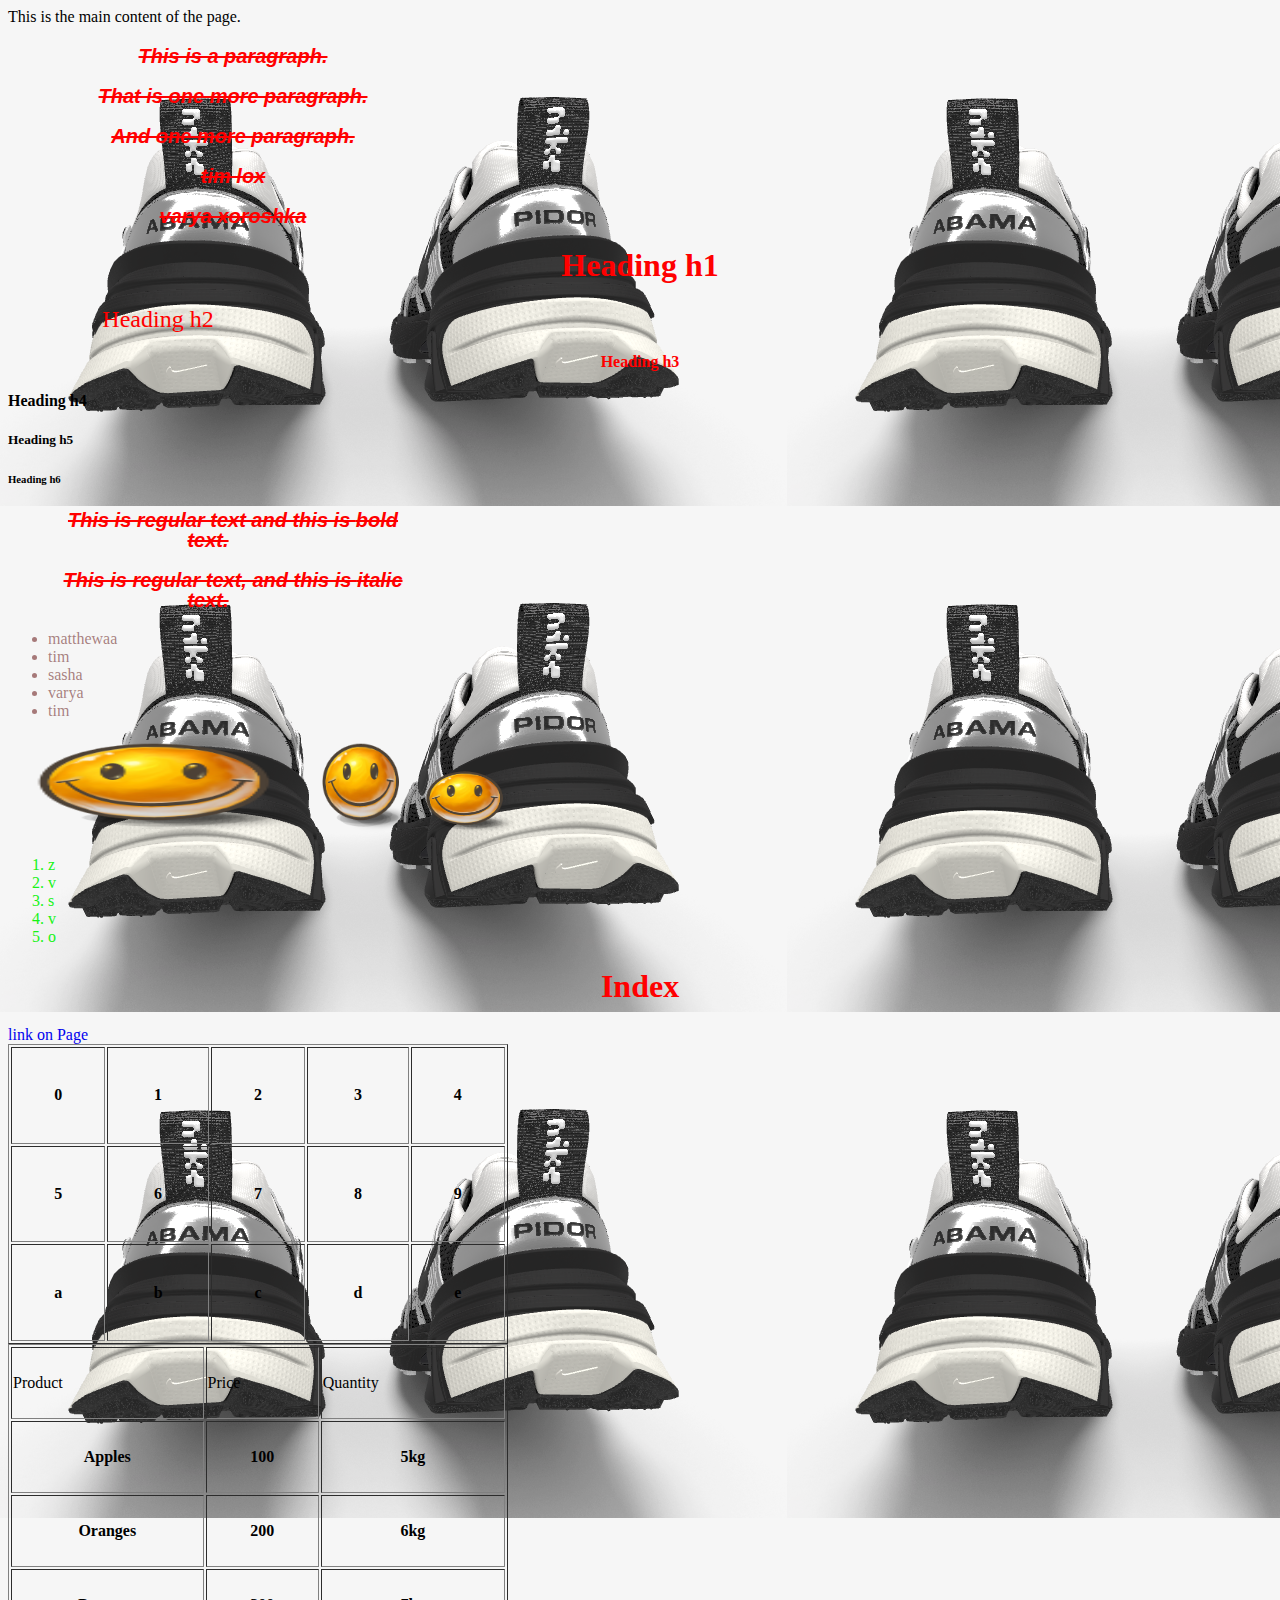
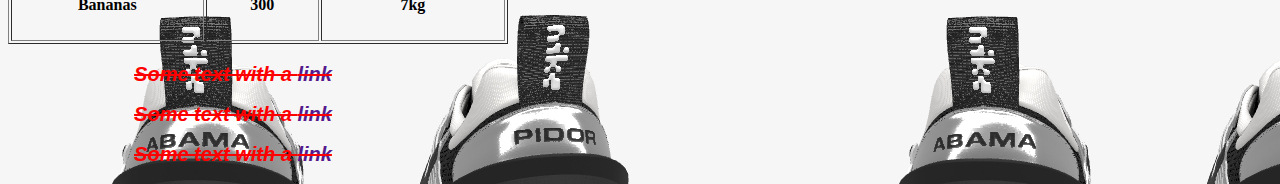
<file: Новая папка (3)/index.html>
<!DOCTYPE html>
<html lang="en">
<head>
	<meta charset="UTF-8">
	<meta name="viewport" content="width=device-width, initial-scale=1.0">
	<link rel="stylesheet" href="first.css">
	<title>Document</title>
</head>
<body>
        
	This is the main content of the page.

		<p>
			This is a paragraph.
		</p>
		<p>
			That is one more paragraph.
		</p>
		<p>
			And one more paragraph.
		</p>
		<p>
			tim lox
		</p>
		<p>
			varya xoroshka
		</p>
		<h1>Heading h1</h1>
		<h2>Heading h2</h2>
		<h3>Heading h3</h3>
		<h4>Heading h4</h4>
		<h5>Heading h5</h5>
		<h6>Heading h6</h6>
		<p>
			This is regular text and this is 
				<b>bold</b> text. 
		</p>
		<p>
			This is regular text, and this is 
				<i>italic</i> text. 
		</p>
		<ul>
			<li>matthewaa</li>
			<li>tim</li>
			<li>sasha</li>
			<li>varya</li>
			<li>tim</li>
		</ul>
		<img src="img/smile.png" width="300" height="100">
		<img src="img/smile.png" width="100" height="100">
		<img src="img/smile.png" width="100" height="70">
		<ol>
			<li>z</li>
			<li>v</li>
			<li>s</li>
			<li>v</li>
			<li>o</li>
		</ol>
	
		<!-- <a href="https://ya.ru/">link</a>
		<a href="https://www.youtube.com/?ysclid=lxipdh9h6k403046179">link</a>
		<a href="https://code.mu/ru/markup/book/prime/html/links/">link</a> -->


		<h1>Index</h1>
		<a href="html1.html">link on Page</a>
		<table border="1" width="400" height="300">
			<!--Это будет первый ряд таблицы:-->
			<tr>
				<td> 0 </td>
				<td> 1 </td>
				<td> 2 </td>
				<td> 3 </td>
				<td> 4 </td>
			<tr>
				<td> 5 </td>
				<td> 6 </td>
				<td> 7 </td>
				<td> 8 </td>
				<td> 9 </td>
			</tr>
			
			
			<tr>
				<td> a </td>
				<td> b </td>
				<td> c </td>
				<td> d </td>
				<td> e </td>
			
		</table>
		<table border="1" width="300">
			<tr>
				<th>Product</th>
				<th>Price</th>
				<th>Quantity</th>
			</tr>
			<tr>
				<td>Apples	</td>
				<td>100</td>
				<td>5kg</td>
			</tr>
			<tr>
				<td>Oranges</td>
				<td>200</td>
				<td>6kg</td>
			</tr>
			<tr>
				<td>Bananas</td>
				<td>300</td>
				<td>7kg</td>
			</tr>
		</table>
		<p>Some text with a <a href="">link</a></p>
		<p>Some text with a <a href="">link</a></p>
		<p>Some text with a <a href="">link</a></p>
	</body>
</body>
</html>
</file>
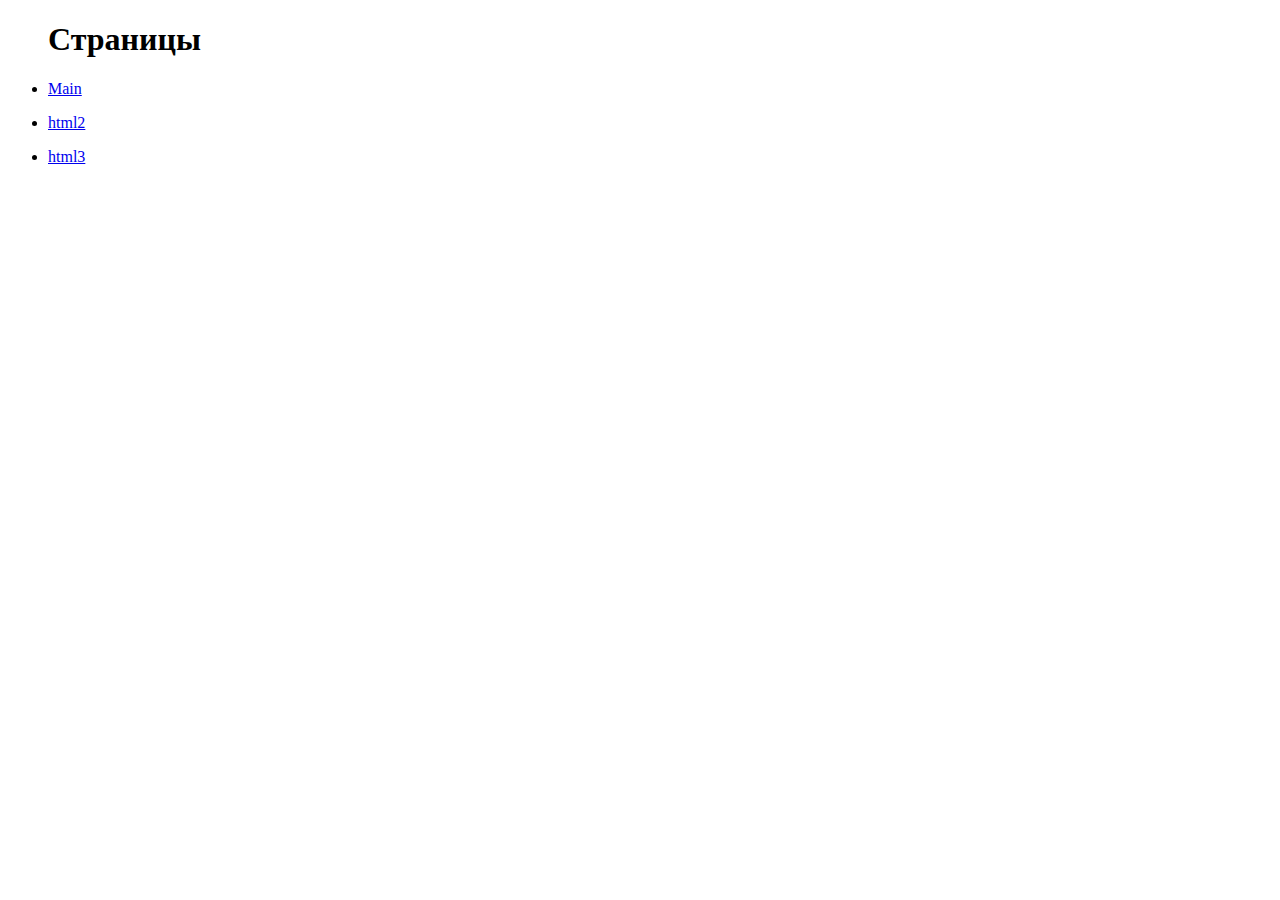
<file: Новая папка (3)/html1.html>
<!DOCTYPE html>
<html>
	<head>
		<meta charset="utf-8">
		<title>Первый сайт</title>
	</head>

	<body>
		<ul>
            <h1>Страницы</h1>
            <li><p><a href="index.html">Main</a></p></li>
            <li><p><a href="html2.html">html2</a></p></li>
            <li><p><a href="html3.html">html3</a></p></li>
        </ul>
    </body>
</html>
</file>
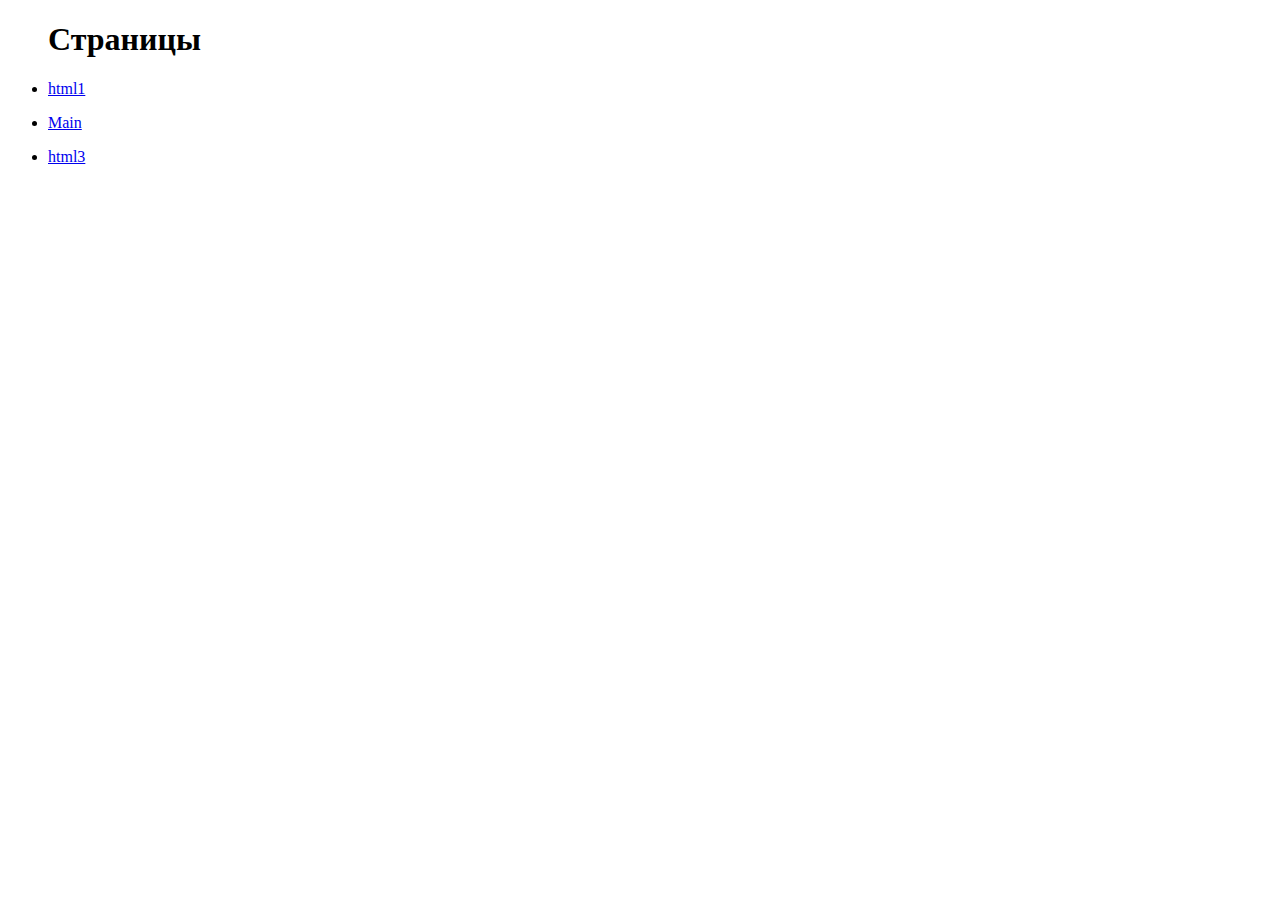
<file: Новая папка (3)/html2.html>
<!DOCTYPE html>
<html>
	<head>
		<meta charset="utf-8">
		<title>Второй сайт</title>
	</head>

	<body>
		<ul>
			<h1>Страницы</h1>
			<li><p><a href="html1.html">html1</a></p></li>
			<li><p><a href="index.html">Main</a></p></li>
			<li><p><a href="html3.html">html3</a></p></li>
		</ul>
    </body>
</html>
</file>
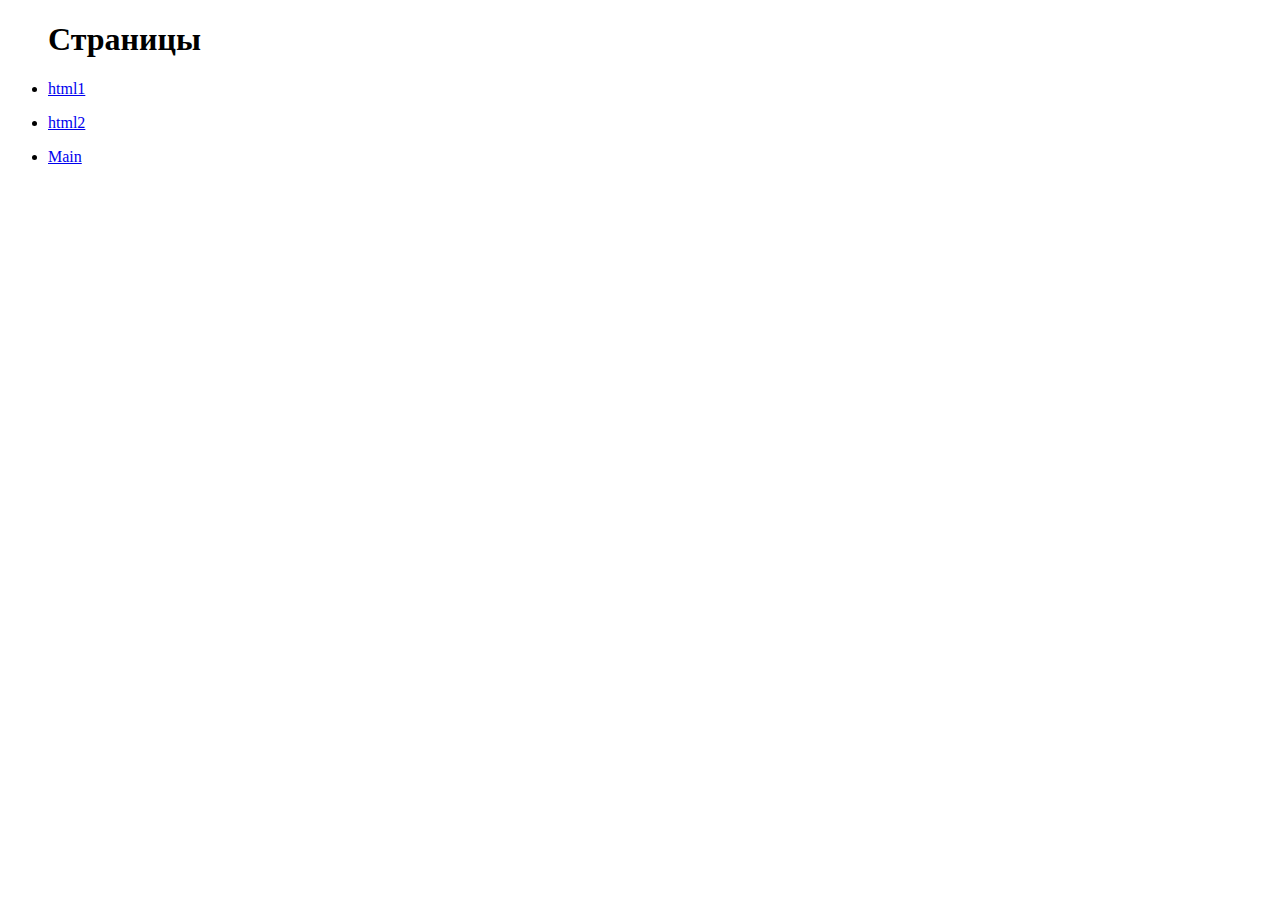
<file: Новая папка (3)/html3.html>
<!DOCTYPE html>
<html>
	<head>
		<meta charset="utf-8">
		<title>Третий сайт</title>
	</head>

	<body>
		<ul>
            <h1>Страницы</h1>
            <li><p><a href="html1.html">html1</a></p></li>
            <li><p><a href="html2.html">html2</a></p></li>
            <li><p><a href="index.html">Main</a></p></li>
        </ul>
    </body>
</html>
</file>
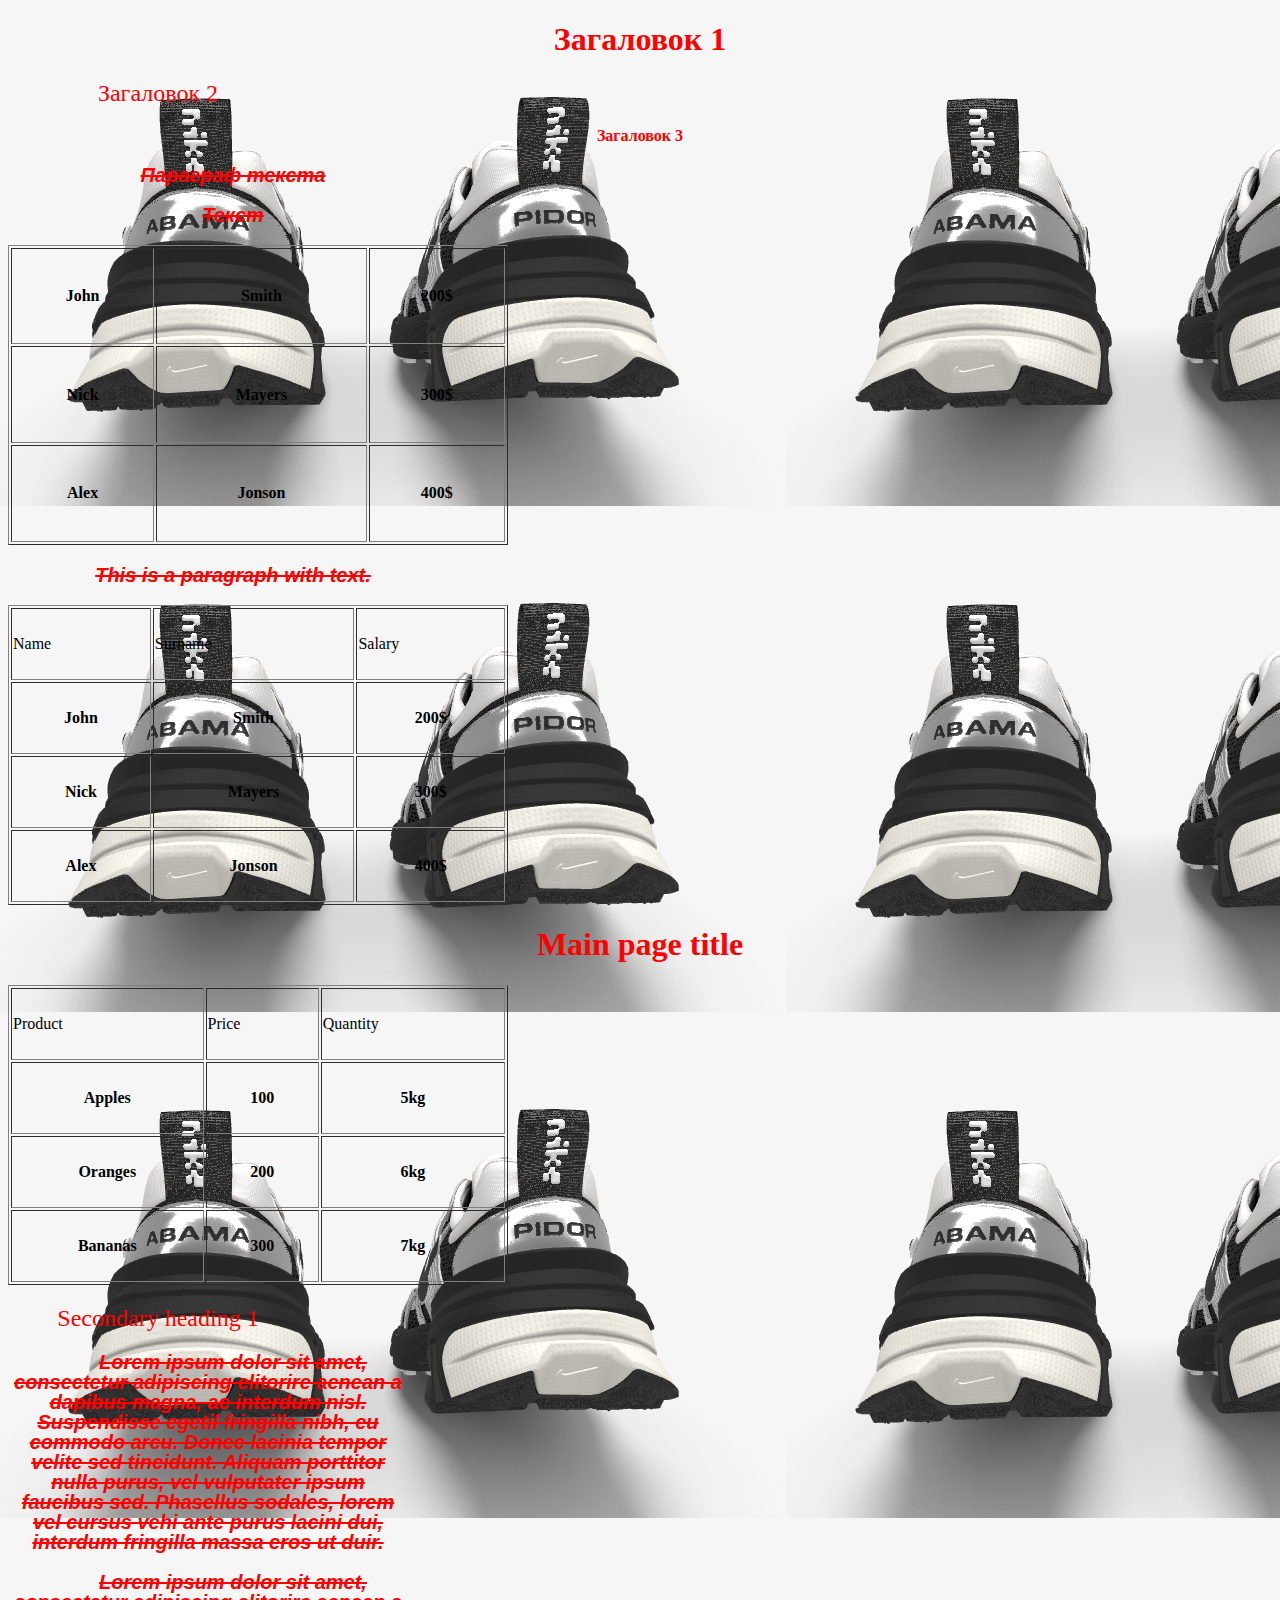
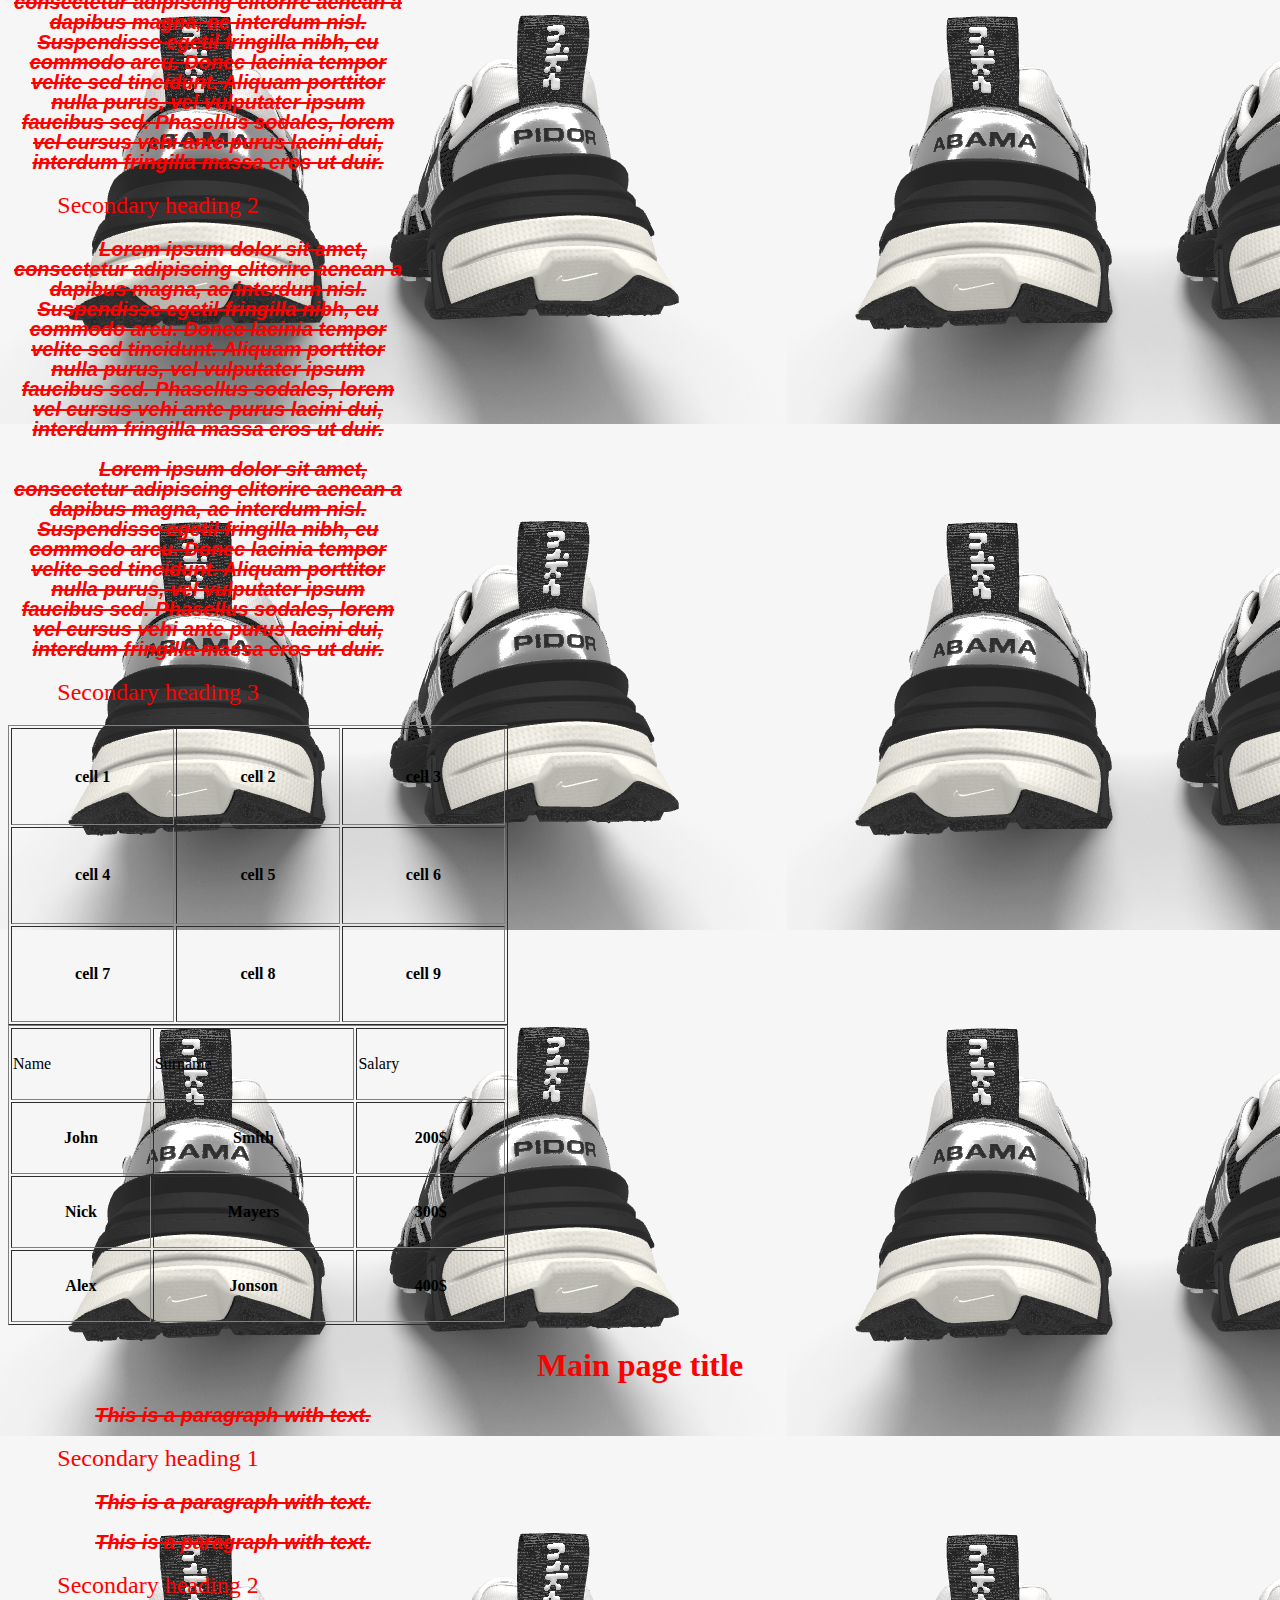
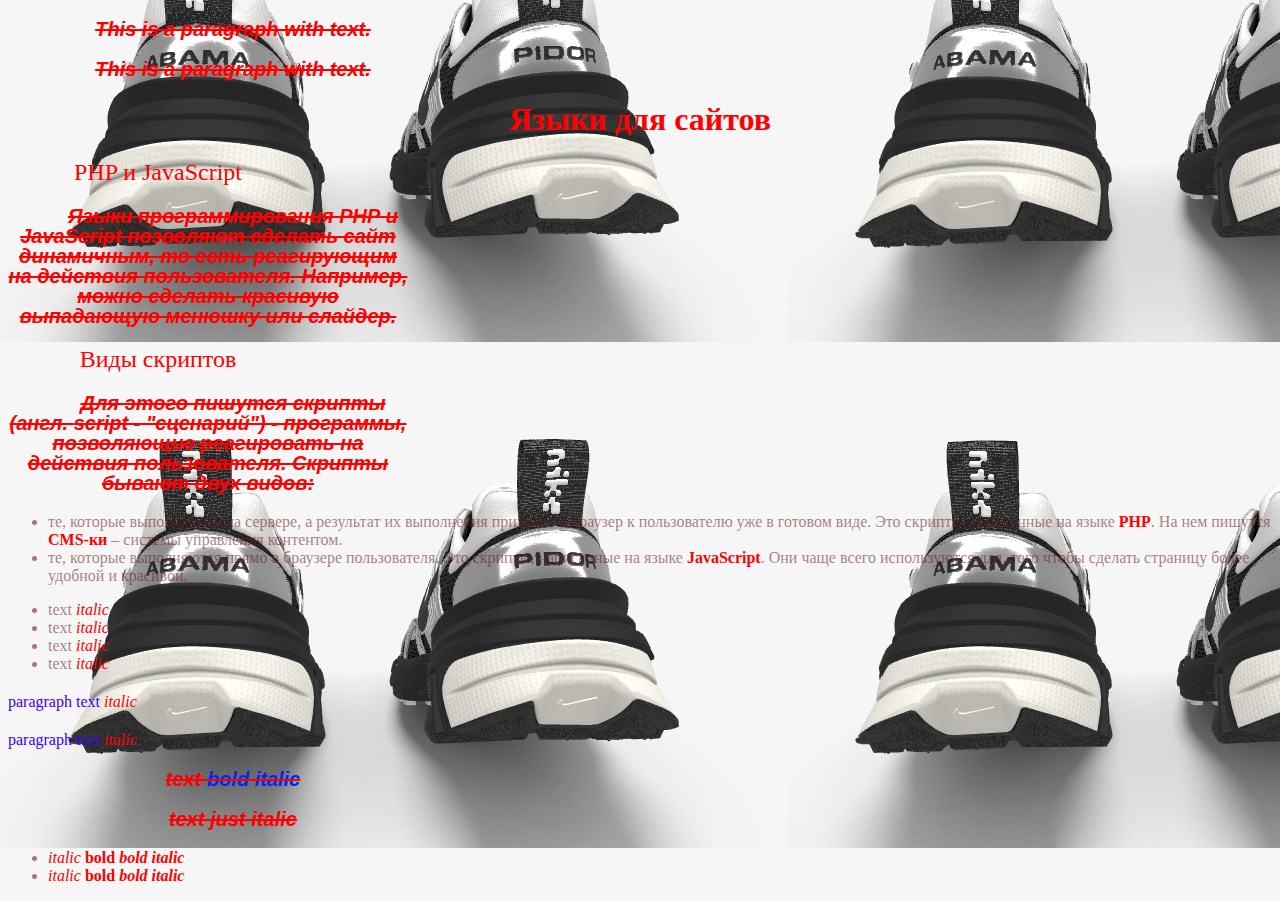
<file: Новая папка (3)/indexx.html>
<!DOCTYPE html>
<html>
	<head>
		<meta charset="utf-8">
		<title>Сайт</title>
		<link rel="stylesheet" href="first.css">
	</head>
	<body>
        
        <!-- Ключевые слова для цвета в CSS -->

        <h1>Загаловок 1</h1>
        <h2>Загаловок 2</h2>
        <h3>Загаловок 3</h3>
		<p>Параграф текста</p>

        <!-- Любые цвета -->

        <p>Текст</p>

        <!-- Ширина и высота элементов -->

        <table border="1">
            <tr>
                <td>John</td>
                <td>Smith</td>
                <td>200$</td>
            </tr>
            <tr>
                <td>Nick</td>
                <td>Mayers</td>
                <td>300$</td>
            </tr>
            <tr>
                <td>Alex</td>
                <td>Jonson</td>
                <td>400$</td>
            </tr>

        </table>

        <!-- Выравнивание текста -->

        <p>This is a paragraph with text.</p>

        <!-- Выравнивание текста влево -->

        <table border="1">
            <tr>
                <th>Name</th>
                <th>Surname</th>
                <th>Salary</th>
            </tr>
            <tr>
                <td>John</td>
                <td>Smith</td>
                <td>200$</td>
            </tr>
            <tr>
                <td>Nick</td>
                <td>Mayers</td>
                <td>300$</td>
            </tr>
            <tr>
                <td>Alex</td>
                <td>Jonson</td>
                <td>400$</td>
            </tr>
        </table>

        <!-- Практика -->

        <h1>Main page title</h1>
        <table border="1">
            <tr>
                <th>Product</th>
                <th>Price</th>
                <th>Quantity</th>
            </tr>
            <tr>
                <td>Apples</td>
                <td>100</td>
                <td>5kg</td>
            </tr>
            <tr>
                <td>Oranges</td>
                <td>200</td>
                <td>6kg</td>
            </tr>
            <tr>
                <td>Bananas</td>
                <td>300</td>
                <td>7kg</td>
            </tr>
        </table>

        <h2>Secondary heading 1</h2>
        <p>
            Lorem ipsum dolor sit amet, consectetur adipiscing elitorire
            aenean a dapibus magna, ac interdum nisl. Suspendisse egetil
            fringilla nibh, eu commodo arcu. Donec lacinia tempor velite
            sed tincidunt. Aliquam porttitor nulla purus, vel vulputater
            ipsum faucibus sed. Phasellus sodales, lorem vel cursus vehi
            ante purus lacini dui, interdum fringilla massa eros ut duir.
        </p>
        <p>
            Lorem ipsum dolor sit amet, consectetur adipiscing elitorire
            aenean a dapibus magna, ac interdum nisl. Suspendisse egetil
            fringilla nibh, eu commodo arcu. Donec lacinia tempor velite
            sed tincidunt. Aliquam porttitor nulla purus, vel vulputater
            ipsum faucibus sed. Phasellus sodales, lorem vel cursus vehi
            ante purus lacini dui, interdum fringilla massa eros ut duir.
        </p>

        <h2>Secondary heading 2</h2>
        <p>
            Lorem ipsum dolor sit amet, consectetur adipiscing elitorire
            aenean a dapibus magna, ac interdum nisl. Suspendisse egetil
            fringilla nibh, eu commodo arcu. Donec lacinia tempor velite
            sed tincidunt. Aliquam porttitor nulla purus, vel vulputater
            ipsum faucibus sed. Phasellus sodales, lorem vel cursus vehi
            ante purus lacini dui, interdum fringilla massa eros ut duir.
        </p>
        <p>
            Lorem ipsum dolor sit amet, consectetur adipiscing elitorire
            aenean a dapibus magna, ac interdum nisl. Suspendisse egetil
            fringilla nibh, eu commodo arcu. Donec lacinia tempor velite
            sed tincidunt. Aliquam porttitor nulla purus, vel vulputater
            ipsum faucibus sed. Phasellus sodales, lorem vel cursus vehi
            ante purus lacini dui, interdum fringilla massa eros ut duir.
        </p>

        <h2>Secondary heading 3</h2>
        <table border="1">
            <tr>
                <td>cell 1</td>
                <td>cell 2</td>
                <td>cell 3</td>
            </tr>
            <tr>
                <td>cell 4</td>
                <td>cell 5</td>
                <td>cell 6</td>
            </tr>
            <tr>
                <td>cell 7</td>
                <td>cell 8</td>
                <td>cell 9</td>
            </tr>
        </table>

        <!-- Жирность текста -->

        <table border="1">
            <tr>
                <th>Name</th>
                <th>Surname</th>
                <th>Salary</th>
            </tr>
            <tr>
                <td>John</td>
                <td>Smith</td>
                <td>200$</td>
            </tr>
            <tr>
                <td>Nick</td>
                <td>Mayers</td>
                <td>300$</td>
            </tr>
            <tr>
                <td>Alex</td>
                <td>Jonson</td>
                <td>400$</td>
            </tr>
        </table>

        <!-- Размер шрифта -->

        <h1>Main page title</h1>
        <p>
            This is a paragraph with text.
        </p>

        <h2>Secondary heading 1</h2>
        <p>
            This is a paragraph with text.
        </p>
        <p>
            This is a paragraph with text.
        </p>

        <h2>Secondary heading 2</h2>
        <p>
            This is a paragraph with text.
        </p>
        <p>
            This is a paragraph with text.
        </p>
        
	</body>
    <h1>Языки для сайтов</h1>

<h2>PHP и JavaScript</h2>
<p>
	Языки программирования <b>PHP</b> и <b>JavaScript</b> позволяют
	сделать сайт динамичным, то есть реагирующим на действия пользователя.
	Например, можно сделать красивую выпадающую менюшку или слайдер.
</p>

<h2>Виды скриптов</h2>
<p>
	Для этого пишутся скрипты (англ. <i>script</i> - "сценарий") -
	программы, позволяющие реагировать на действия пользователя.
	Скрипты бывают двух видов:
</p>
<ul>
	<li>
		те, которые выполняются на сервере,
		а результат их выполнения приходит в браузер к
		пользователю уже в готовом виде. Это скрипты,
		написанные на языке <b>PHP</b>. На нем пишутся
		<b>CMS-ки</b> – системы управления контентом.
	</li>
	<li>
		те, которые выполняются прямо в браузере пользователя.
		Это скрипты, написанные на языке <b>JavaScript</b>.
		Они чаще всего используются для, того чтобы сделать страницу
		более удобной и красивой.
	</li>
</ul>
</html>
<body>
    <ul>
	<li>text <i>italic</i></li>
	<li>text <i>italic</i></li>
	<li>text <i>italic</i></li>
	<li>text <i>italic</i></li>
</ul>

<p>
	<li>paragraph text <i>italic</i></li>
</p>
<p>
	<li>paragraph text <i>italic</i></li>
</p>
<p>
	text <b><i>bold italic</i></b>
</p>
<p>
	text <i>just italic</i>
</p>
<ul>
	<li>
		<i>italic</i>
		<b>bold</b>
		<b><i>bold italic</i></b>
	</li>
	<li>
		<i>italic</i>
		<b>bold</b>
		<b><i>bold italic</i></b>
	</li>
</ul>
</body>
</file>
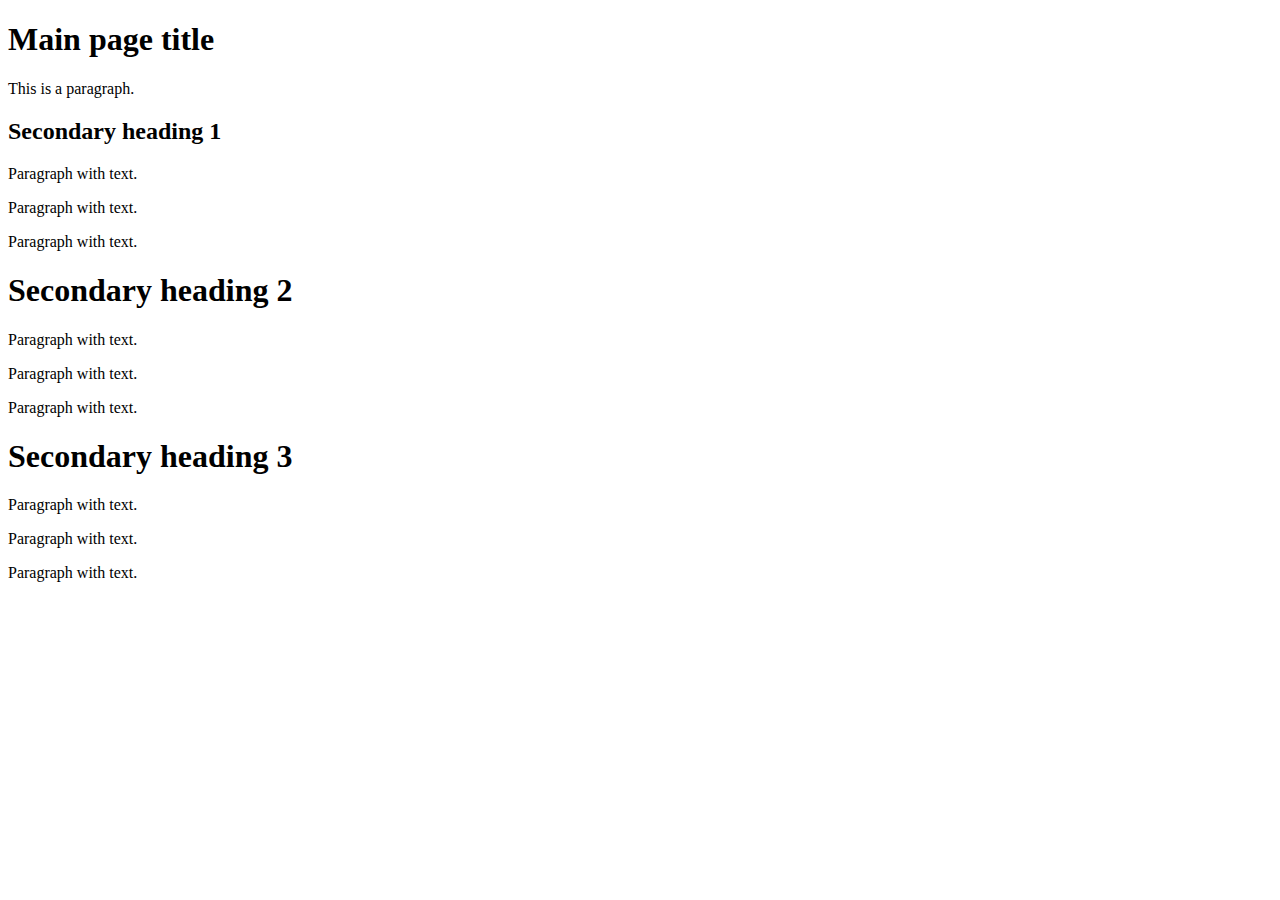
<file: Новая папка (3)/wndw1.html>
<!DOCTYPE html>
<html>
	<head>
		<meta charset="utf-8">
		<title>Main page title</title>
	</head>
	
	<body>
		<h1>Main page title</h1>

		<p>
			This is a paragraph.
		</p>
        <h2>Secondary heading 1</h2>
        <p>
			Paragraph with text.
		</p>
        <p>
			Paragraph with text.
		</p>
        <p>
			Paragraph with text.
		</p>
        <h1>Secondary heading 2</h1>
        <p>
			Paragraph with text.
		</p>
        <p>
			Paragraph with text.
		</p>
        <p>
			Paragraph with text.
		</p>
        <h1>Secondary heading 3</h1>
        <p>
			Paragraph with text.
		</p>
        <p>
			Paragraph with text.
		</p>
        <p>
			Paragraph with text.
		</p>

	</body>
</html>
</file>
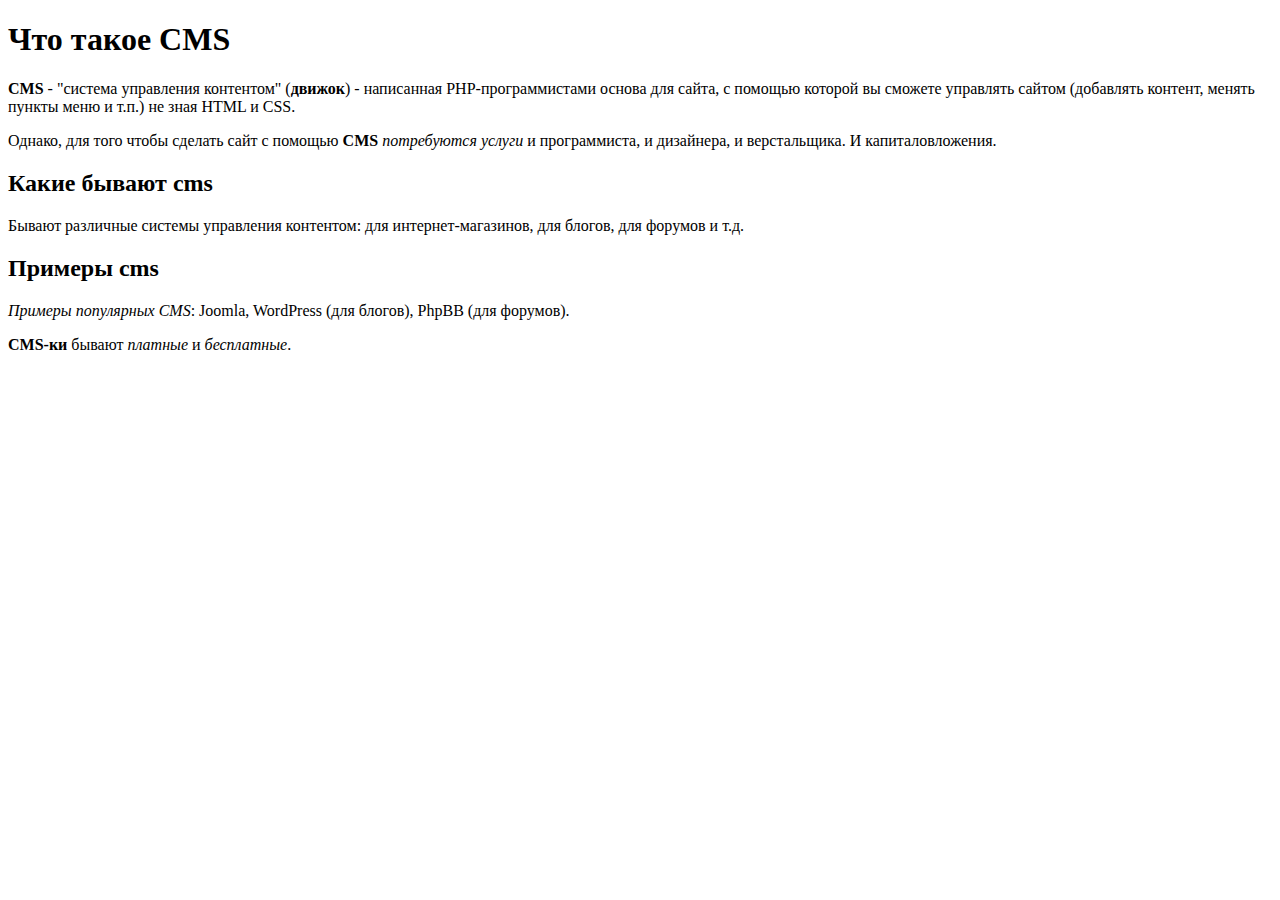
<file: Новая папка (3)/wndw2.html>
<!DOCTYPE html>
<html>
	<head>
		<meta charset="utf-8">
	</head>
    
	<body>
        <h1>Что такое CMS</h1>
        <p><b>CMS</b> - "система управления контентом" (<b>движок</b>) - написанная PHP-программистами основа для сайта, с помощью которой вы сможете управлять сайтом (добавлять контент, менять пункты меню и т.п.) не зная HTML и CSS.</p>
        <p>Однако, для того чтобы сделать сайт с помощью <b>CMS</b> <i>потребуются услуги</i> и программиста, и дизайнера, и верстальщика. И капиталовложения.</p>

        <h2>Какие бывают cms</h2>
        <p>Бывают различные системы управления контентом: для интернет-магазинов, для блогов, для форумов и т.д.</p>

        <h2>Примеры cms</h2>
        <p><i>Примеры популярных CMS</i>: Joomla, WordPress (для блогов), PhpBB (для форумов).</p>
        <p><b>CMS-ки</b> бывают <i>платные</i> и <i>бесплатные</i>.</p>

    </body>
</html>
</file>
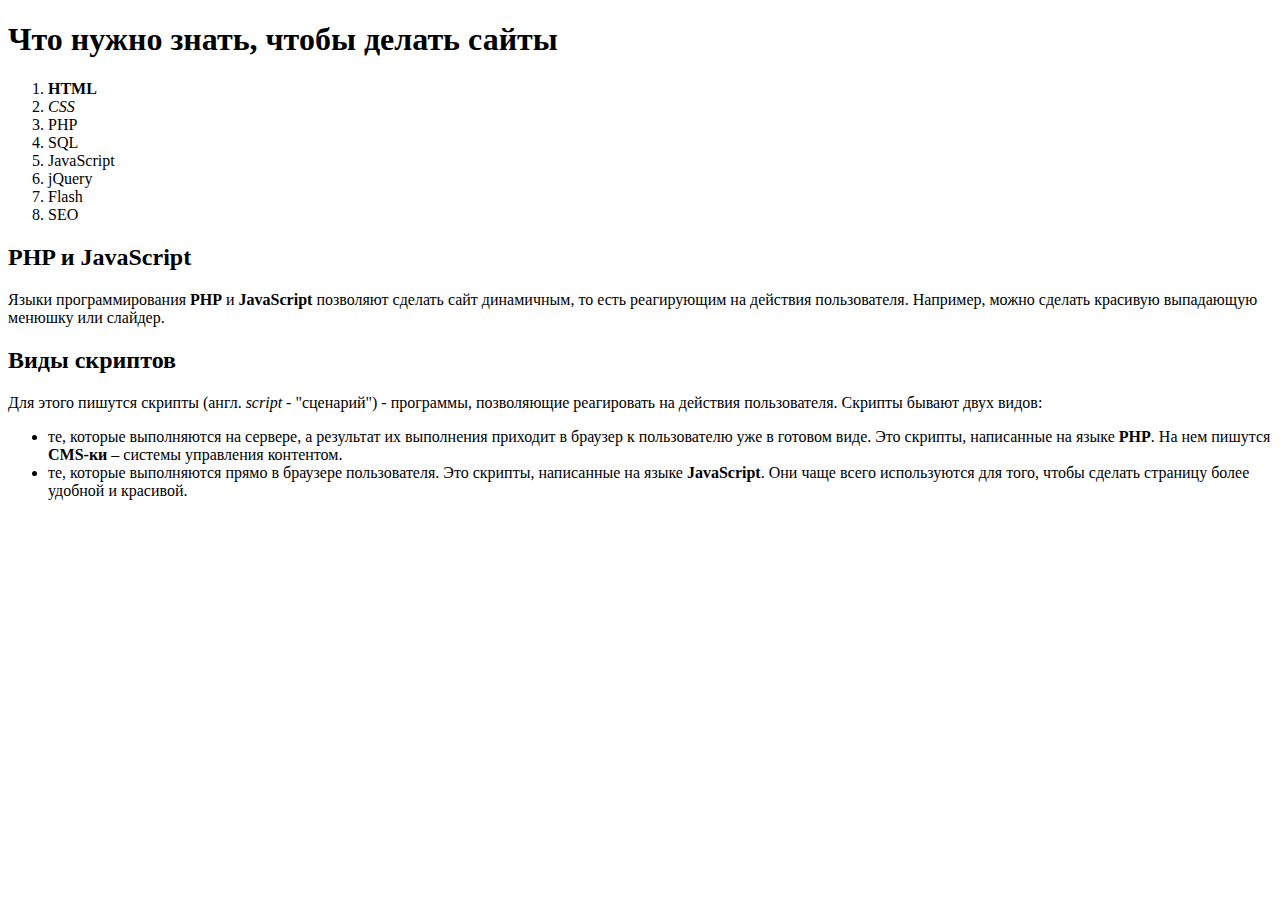
<file: Новая папка (3)/wndw3.html>
<!DOCTYPE html>
<html>
	<head>
		<meta charset="utf-8">
	</head>
    
	<body>
        <h1>Что нужно знать, чтобы делать сайты</h1>
        <ol>
            <li><b>HTML</b></li>
            <li><i>CSS</i></li>
            <li>PHP</li>
            <li>SQL</li>
            <li>JavaScript</li>
            <li>jQuery</li>
            <li>Flash</li>
            <li>SEO</li>
        </ol>

        <h2>PHP и JavaScript</h2>
        <p>Языки программирования <b>PHP</b> и <b>JavaScript</b> позволяют сделать сайт динамичным, то есть реагирующим на действия пользователя. Например, можно сделать красивую выпадающую менюшку или слайдер.</p>
        <h2>Виды скриптов</h2>
        <p>Для этого пишутся скрипты (англ. <i>script</i> - "сценарий") - программы, позволяющие реагировать на действия пользователя. Скрипты бывают двух видов:</p>
        <ul>
            <li>те, которые выполняются на сервере, а результат их выполнения приходит в браузер к пользователю уже в готовом виде. Это скрипты, написанные на языке <b>PHP</b>. На нем пишутся <b>CMS-ки</b> – системы управления контентом.</li>
            <li>те, которые выполняются прямо в браузере пользователя. Это скрипты, написанные на языке <b>JavaScript</b>. Они чаще всего используются для того, чтобы сделать страницу более удобной и красивой.</li>
        </ul>
    </body>
</html>
</file>
<file: Новая папка (3)/first.css>
body{
	background-image: url("img/abama.png");
}
p {
	color: orange;
} */

p {
	color: rgb(156, 113, 31);
	text-align: right;
} */

 p {
	text-align: justify;
	width: 10px;
}

 h1 {
	color: green;
}

h2 { 
	color: blue;
}

h3 {
	color: red;
} */

 td{
	width: 400px;
	height: 300px;
} */

 th {
	text-align: left;
}

table{
	width: 400px;
}


/* Практика */


h1 {
	text-align: right;
}

h2 {
	text-align: center;
	width:300px;
}

table {
	width: 500px 
}

th {
	text-align: left;
}

td {
	text-align: center;
}

p {
	width: 300px;
	text-align: justify;
}


/* Жирность текста */


 table {
	width: 500px;
	height: 300px;
}

td {
	text-align: center;
	font-weight: bold;
}

th {
	font-weight: normal;
} */


/* Все заголовки курсив */


 h2 {
	font-style: italic;
} */


/* Размер шрифта */


 h1 {
	font-size: 50;
	text-align: center;
}

h2 {
	font-size: 40;
	font-weight: normal;
}

p {
	font-size: 30;
} */


/* Разные типы шрифта */


 p {
	font-family: "Comic Sans MS";
} */


/* Межстрочный интервал */


 p {
	line-height: 30px;
} */


/* Значение line-height без единиц */

p {
	font-size: 30px;
line-height: 35px;
}

h1 {
	text-align: right;
}
p {
	font-family: Arial;
}

p {
	font-size: 30px;
	line-height: 30px;
	text-align: justify;
	width: 400px;
}

p {
	font-size: 30px;
	line-height: 1.5;
	text-align: justify;
	width: 400px;
}

p {

		font-family: "Times New Roman";
		font-size: 13px;
		line-height: 20px;
	
}

p {
	
		width: 300px;
		font-family: Arial;
		color: red;
		font-size: 20px;
		font-weight: bold;
	
}

p {
	 
		font-family: Arial;
		font-size: 20px;
		font-weight: bold;
		text-indent: 20px;
		font-style: italic;
		line-height: 20px;

}

p {
	text-indent: 50px;
	text-align: justify;
	width: 400px;
}

p {
	text-decoration: underline;
}

p {
	text-decoration: overline;
}
p {
	text-decoration: line-through;
}

a {
	text-decoration: yellow;
}

p {
	text-align:center;
}
h1, h2, h3 {	
	text-align: center;
}
h1, h2, h3 {
	text-align: center;
}
h3 {
	
	font-size: 16px;
	color: red;
}
h1, h2, h3 {
	text-align: center;
	color: red;
}
h3 {
	font-size: 16px;
}
h1, h2, h3 {
	text-align: center;
	color: red;
}
h3 {
	font-size: 16px;
}

ul li i {
	color: red;
}

li {
	color: rgb(55, 0, 255);
}

ul li {
	color: rgba(102, 22, 22, 0.555);
}
ol li {
	color: rgb(22, 243, 22);
}

p, b, i {
	color:red;
}

p i {
	color: rgb(0, 38, 255);
}

p > i {
	color: red;
}
</file>
